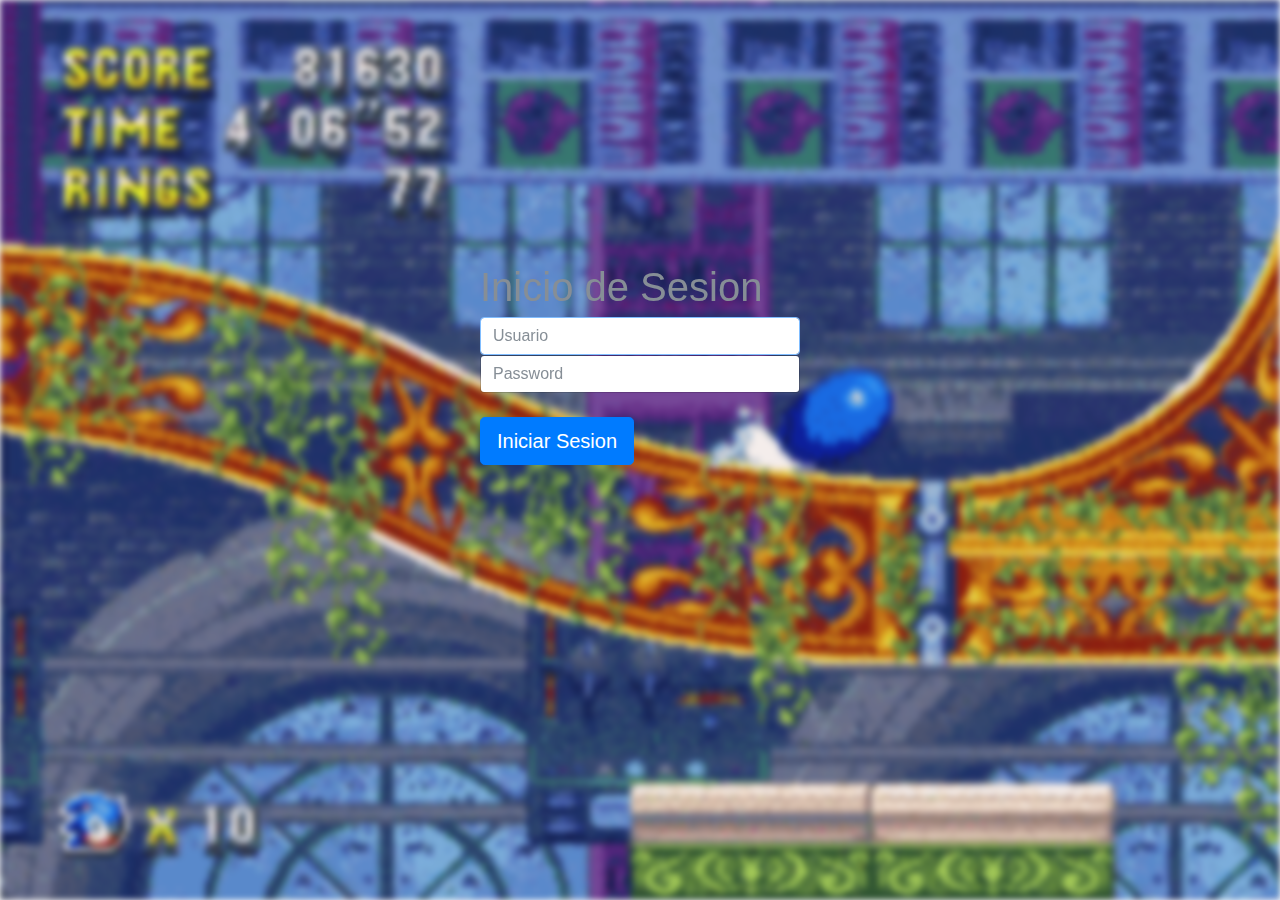
<file: BootstrapPractica/WebContent/index.html>
<!DOCTYPE html>
<html>
<head>
<meta charset="ISO-8859-1">
<title>Inicio de sesion</title>
<meta name="viewport"
	content="width=device-width, initial-scale=1, shrink-to.fit=no">

<link rel="stylesheet" href="css/bootstrap.min.css">

<style type="text/css">
.container:before {
	content: "";
	position: fixed;
	left: 0;
	right: 0;
	z-index: -1;
	display: block;
	background-image: url(images/fondo2.gif);
	background-size: cover;
	width: 100%;
	height: 100%;
	-webkit-filter: blur(5px);
	-moz-filter: blur(5px);
	-o-filter: blur(5px);
	-ms-filter: blur(5px);
	filter: blur(3px);
}

.Centro {
	margin: auto;
	position: absolute;
	top: 0;
	left: 0;
	bottom: 0;
	right: 0;
}

.Centro.Responsive {
	width: 50%;
	height: 50%;
	min-width: 200px;
	max-width: 400px;
	padding: 40px;
}

.error {
	color: red;
	display: none;
}
</style>



</head>
<body>
	<div class="container">
		<div class="row justify-content-center">
			<div class="Centro Responsive">
				<form class="form-group" name="login" onsubmit="return false">
					<h1 class="form-signin-heading text-muted">Inicio de Sesion</h1>
					<input type="text" id="usu" class="form-control"
						placeholder="Usuario" autofocus="autofocus"><span
						class="error" id="usuerror"> Usuario incorrecto</span> <input
						type="password" id="pass" class="form-control"
						placeholder="Password"><span class="error" id="passerror">
						Contrase�a incorrecta</span> 
						<br />
					<button class="btn btn-lg btn-primary" onclick="sesion()">
						Iniciar Sesion</button>
				</form>
			</div>
		</div>
	</div>


	<script src="js/jquery-3.2.1.slim.min.js"></script>
	<script src="js/popper.min.js"></script>
	<script src="js/bootstrap.min.js"></script>
	<script src="js/sesiones.js"></script>
</body>
</html>
</file>
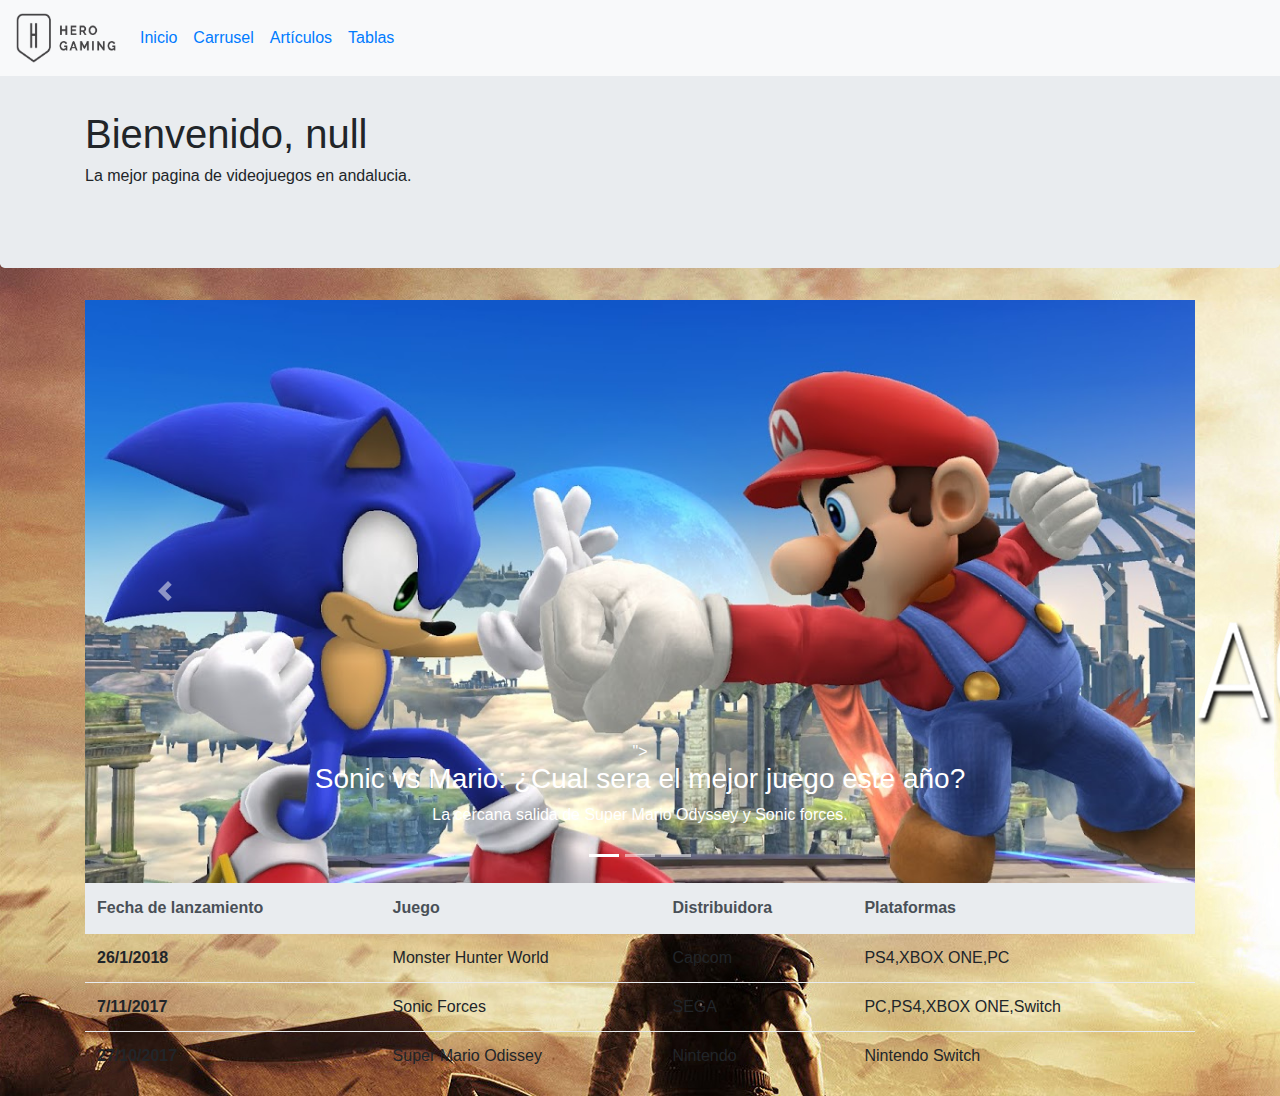
<file: BootstrapPractica/WebContent/menu.html>
<!DOCTYPE html>
<html>
<head>
<meta charset="ISO-8859-1">
<title>Pagina Principal</title>
<meta name="viewport"
	content="width=device-width, initial-scale=1, shrink-to.fit=no">

<link rel="stylesheet" href="css/bootstrap.min.css">
<style type="text/css">
#logo{
 width: 100px;
 height: 50px;
}
</style>
</head>
<body background="images/fondomenu.jpg">
<nav class="navbar navbar-expand-md navbar-black fixed-top bg-light">
		<a class="navbar-brand" href="#"><img id="logo" src="images/herogaminglogo_black.png"></a>
		<button class="navbar-toggler" type="button" data-toggle="collapse"
			data-target="#navbarExample" aria-controls="navbarExample"
			aria-expanded="false" aria-label="Toggle navigation">
			<span class="navbar-toggler-icon"></span>
		</button>

		<div class="collapse navbar-collapse" id="navbarExample">
			<ul class="navbar-nav mr-auto">
				<li class="nav-item active"><a class="nav-link"
					href="menu.html">Inicio</a></li>
				<li class="nav-item"><a class="nav-link" href="#miCarousel">Carrusel</a></li>
				<li class="nav-item"><a class="nav-link" href="#articulos">Art�culos</a></li>
				<li class="nav-item"><a class="nav-link" href="#tablas">Tablas</a></li>
			</ul>
		</div>
	</nav>
<div class="jumbotron mt-5">
		<div class="container">
			<h1 id="saludo"></h1>
			<p>La mejor pagina de videojuegos en andalucia.</p>
		</div>
	</div>
<div class="container">
<div id="miCarousel" class="carousel slide" data-ride="carousel">

  <ol class="carousel-indicators">
    <li data-target="#miCarousel" data-slide-to="0" class="active"></li>
    <li data-target="#miCarousel" data-slide-to="1"></li>
    <li data-target="#miCarousel" data-slide-to="2"></li>
  </ol>

  <div class="carousel-inner">
    <div class="carousel-item active letra">
      <img class="d-block img-fluid" src="images/mariovssonic.jpg" alt="Sonic vs Mario">
      <div class="carousel-caption d-none d-md-block">">
        <h3>Sonic vs Mario: �Cual sera el mejor juego este a�o?</h3>
        <p>La cercana salida de Super Mario Odyssey y Sonic forces.</p>
      </div>
    </div>

    <div class="carousel-item letra">
      <img class="d-block img-fluid" src="images/original.png" alt="BetaBFT2">
      <div class="carousel-caption d-none d-md-block">">
        <h3>Beta publica de Star Wars Battlefront 2</h3>
        <p>La beta de SWBTF2, Comienza hoy.</p>
      </div>
    </div>

    <div class="carousel-item letra">
      <img class="d-block img-fluid" src="images/world.png" alt="mundialeslol">
      <div class="carousel-caption d-none d-md-block">">
        <h3>Los mundiales de League of Legend han empezado</h3>
        <p>El primer dia de los mundiales ha comenzado fuerte con los equipos coreanos.</p>
      </div>
    </div>
  </div>

 
  <a class="carousel-control-prev" href="#miCarousel" role="button" data-slide="prev">
    <span class="carousel-control-prev-icon" aria-hidden="true"></span>
    <span class="sr-only">Previous</span>
  </a>
  <a class="carousel-control-next" href="#miCarousel" role="button" data-slide="next">
    <span class="carousel-control-next-icon" aria-hidden="true"></span>
    <span class="sr-only">Next</span>
  </a>
</div>
</div>
<div class=container>
<table class="table" id="tablas">
  <thead class="thead-default">
    <tr>
      <th>Fecha de lanzamiento</th>
      <th>Juego</th>
      <th>Distribuidora</th>
      <th>Plataformas</th>
    </tr>
  </thead>
  <tbody>
    <tr>
      <th scope="row">26/1/2018</th>
      <td>Monster Hunter World</td>
      <td>Capcom</td>
      <td>PS4,XBOX ONE,PC</td>
    </tr>
    <tr>
      <th scope="row">7/11/2017</th>
      <td>Sonic Forces</td>
      <td>SEGA</td>
      <td>PC,PS4,XBOX ONE,Switch</td>
    </tr>
    <tr>
      <th scope="row">27/10/2017</th>
      <td>Super Mario Odissey</td>
      <td>Nintendo</td>
      <td>Nintendo Switch</td>
    </tr>
  </tbody>
</table>
</div>
<script src="js/jquery-3.2.1.slim.min.js"></script>
	<script src="js/popper.min.js"></script>
	<script src="js/bootstrap.min.js"></script>
	<script src="js/sesiones.js"></script>
</body>
</html>
</file>
